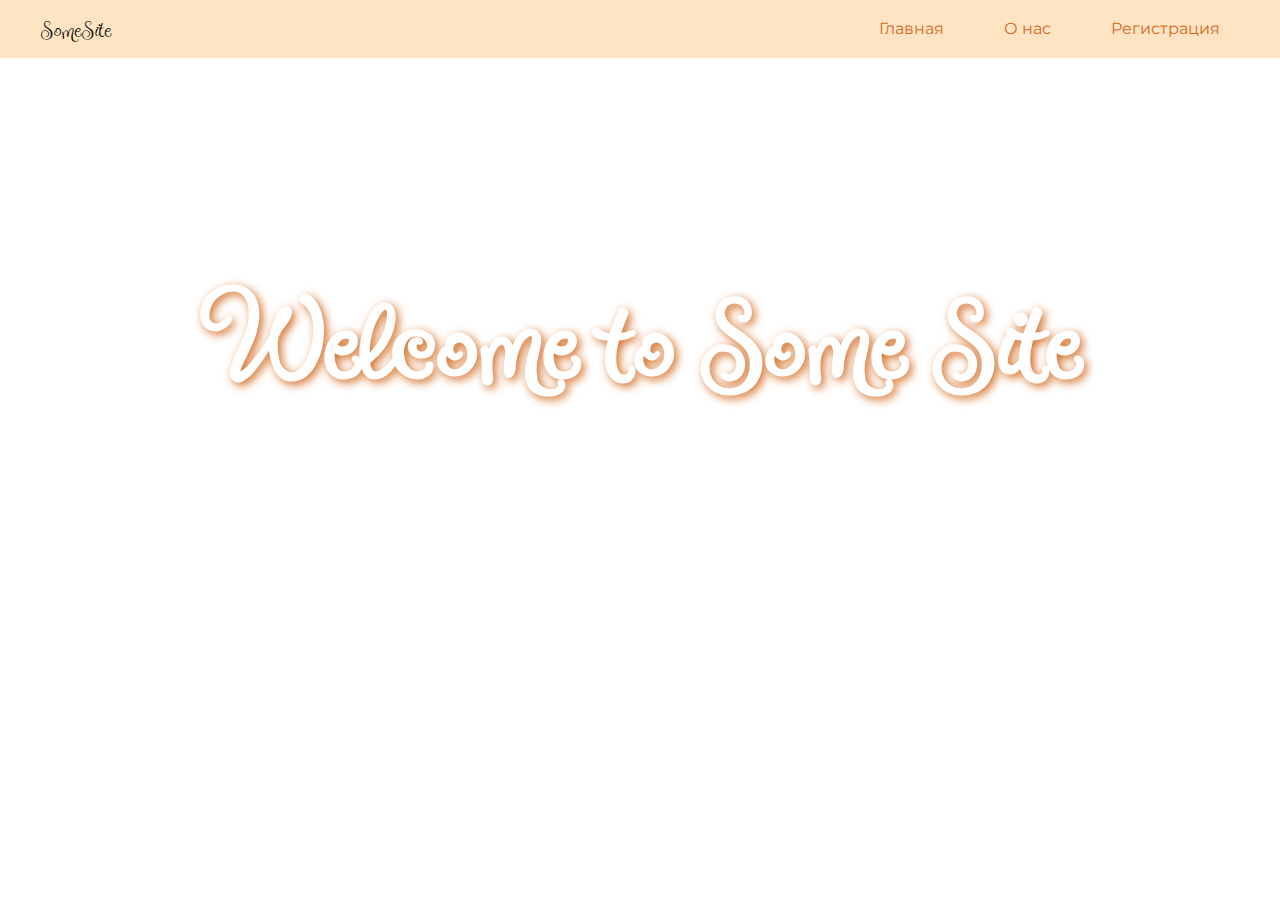
<file: 1/index.html>
<!DOCTYPE html>
<html lang="en">
    <head>
        <meta charset="UTF-8" />
        <meta http-equiv="X-UA-Compatible" content="IE=edge" />
        <meta name="viewport" content="width=device-width, initial-scale=1.0" />
        <title>Главная страница</title>
        <link rel="preconnect" href="https://fonts.googleapis.com" />
        <link rel="preconnect" href="https://fonts.gstatic.com" crossorigin />
        <link
            href="https://fonts.googleapis.com/css2?family=Montserrat&family=Puppies+Play&display=swap"
            rel="stylesheet"
        />
        <link rel="stylesheet" href="./assets/css/style.css" />
        <link rel="stylesheet" href="./assets/css/norm.css" />
    </head>
    <body id="mainPage">
        <header>
            <div class="container">
                <div class="logo">SomeSite</div>
                <nav>
                    <a href="./index.html">Главная</a>
                    <a href="./about.html">О нас</a>
                    <a href="./contacts.html">Регистрация</a>
                </nav>
            </div>
        </header>
        <main class="content">
            <div class="container">
                <h1>Welcome to Some Site</h1>
                <p>
                    У местных богов была дурная привычка ходить по домам
                    атеистов и бить стекла.
                </p>
                <p class="book">"Цвет волшебства", Терри Пратчетт</p>
            </div>
        </main>
    </body>
</html>
</file>
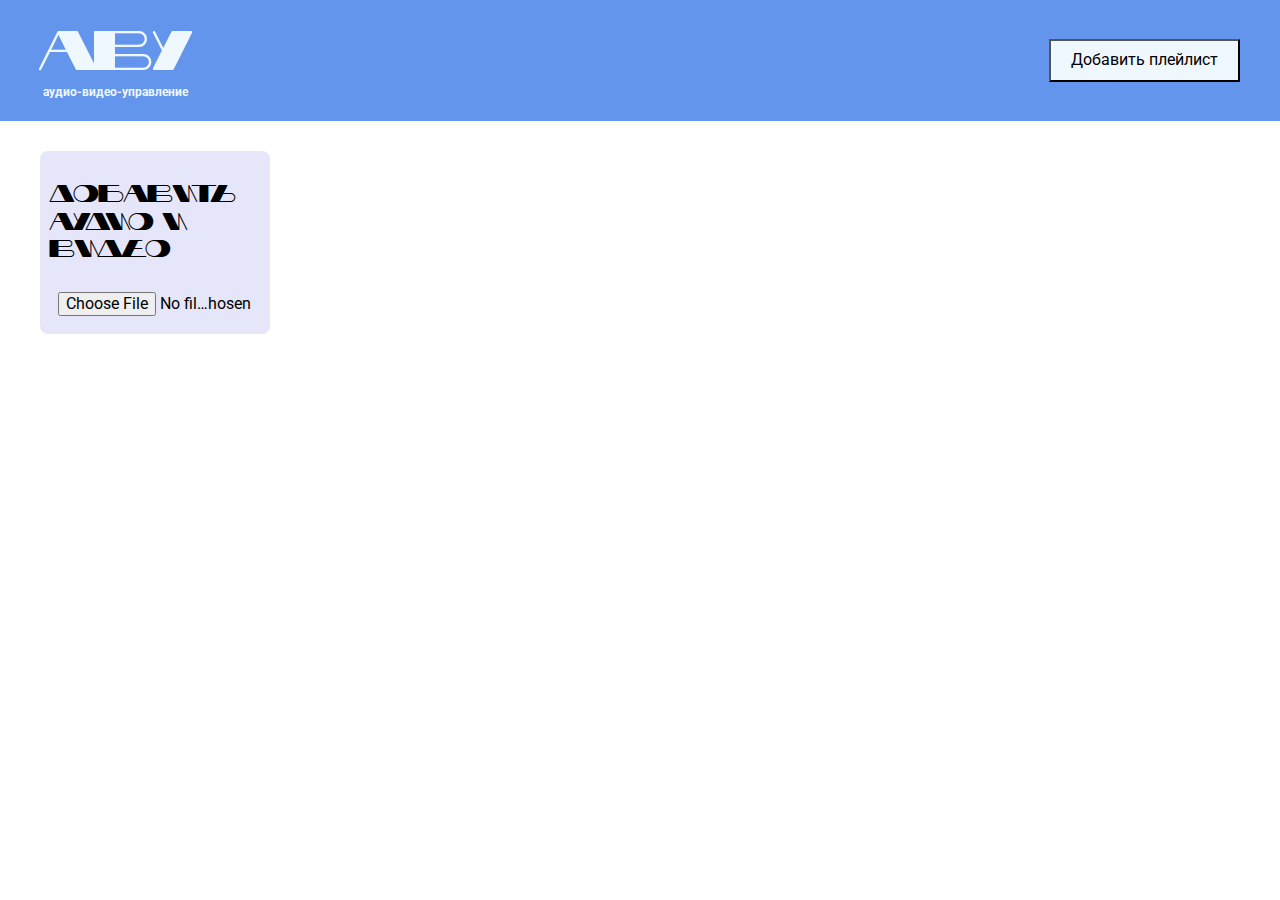
<file: 2/index.html>
<!DOCTYPE html>
<html lang="en">
    <head>
        <meta charset="UTF-8" />
        <meta http-equiv="X-UA-Compatible" content="IE=edge" />
        <meta name="viewport" content="width=device-width, initial-scale=1.0" />
        <title>АВУ - аудио-видео-управление</title>
        <link rel="preconnect" href="https://fonts.googleapis.com" />
        <link rel="preconnect" href="https://fonts.gstatic.com" crossorigin />
        <link
            href="https://fonts.googleapis.com/css2?family=Roboto:ital,wght@0,300;0,700;1,400&display=swap"
            rel="stylesheet"
        />
        <link rel="stylesheet" href="./assets/fonts/stylesheet.css" />
        <link rel="stylesheet" href="./assets/css/norm.css" />
        <link rel="stylesheet" href="./assets/css/style.css" />
    </head>
    <body>
        <header>
            <div class="container">
                <h1 class="logo">
                    <span class="title-big">АВУ</span>
                    <span class="title-small">аудио-видео-управление</span>
                </h1>
                <nav>
                    <button class="btn" onclick="addList()">
                        Добавить плейлист
                    </button>
                </nav>
            </div>
        </header>
        <main>
            <div class="container">
                <div class="content">
                    <div id="elemsContainer" class="elemsContainer">
                        <label>
                            <h2>Добавить аудио и видео</h2>
                            <input
                                type="file"
                                accept="audio/*, video/*"
                                id="newElem"
                            />
                        </label>
                    </div>
                    <div id="listsContainer"></div>
                </div>
            </div>
        </main>

        <script src="./assets/js/main.js"></script>
    </body>
</html>
</file>
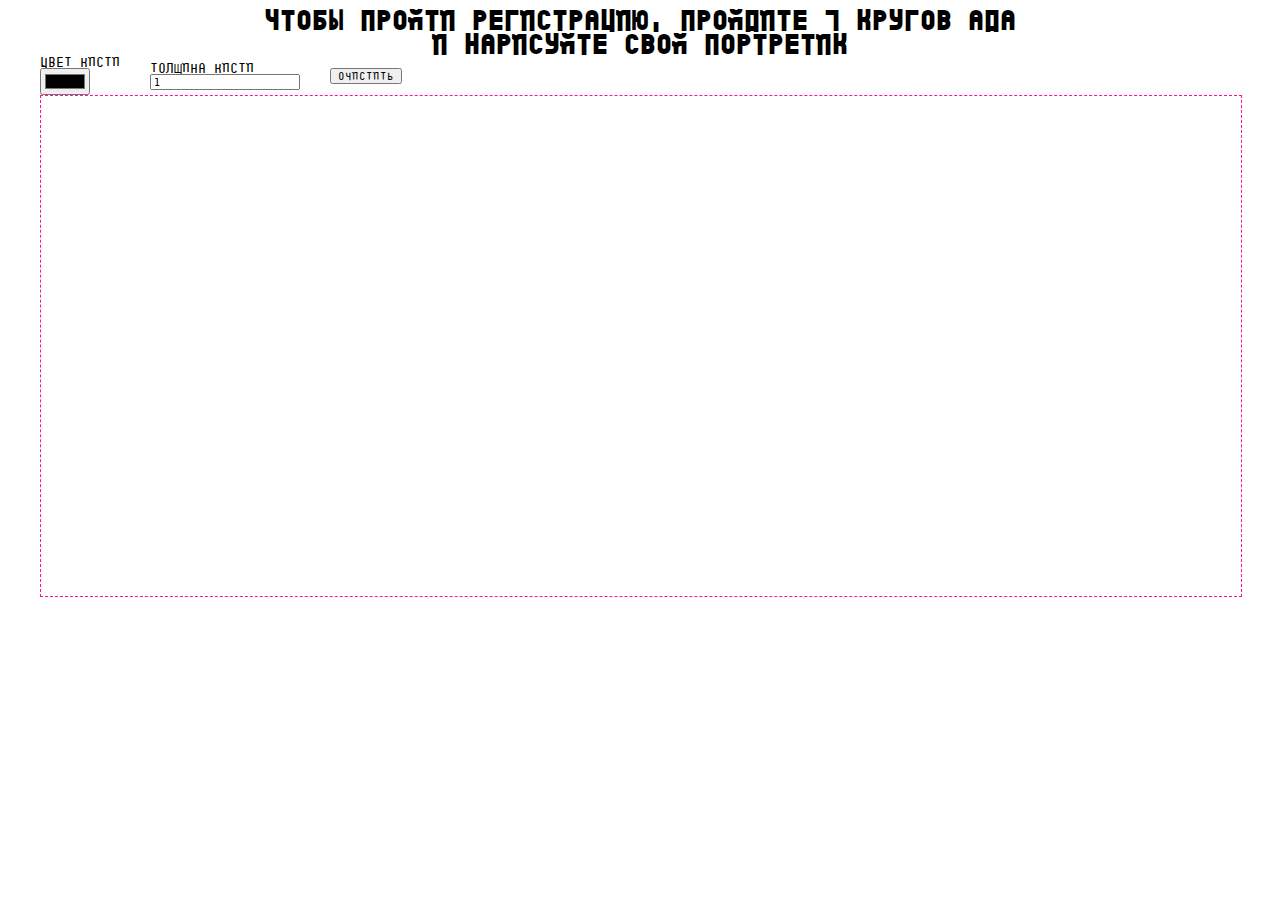
<file: 3/index.html>
<!DOCTYPE html>
<html lang="en">
    <head>
        <meta charset="UTF-8" />
        <meta http-equiv="X-UA-Compatible" content="IE=edge" />
        <meta name="viewport" content="width=device-width, initial-scale=1.0" />
        <title>Регистрация</title>
        <link rel="stylesheet" href="./assets/fonts/stylesheet.css" />
        <link rel="stylesheet" href="./assets/css/style.css" />
    </head>
    <body>
        <div class="container">
            <h1>
                Чтобы пройти регистрацию, пройдите 7 кругов ада и нарисуйте свой
                портретик
            </h1>

            <div class="toolbar">
                <label>
                    Цвет кисти<br />
                    <input type="color" onchange="changeColor(this)" />
                </label>
                <label>
                    Толщина кисти<br />
                    <input
                        type="number"
                        onchange="changeThickness(this)"
                        placeholder="Толщина кисти"
                        value="1"
                    />
                </label>
                <button onclick="clearCanvas()">Очистить</button>
            </div>
            <canvas width="1200" height="500"></canvas>
        </div>

        <script src="./assets/js/script.js"></script>
    </body>
</html>
</file>
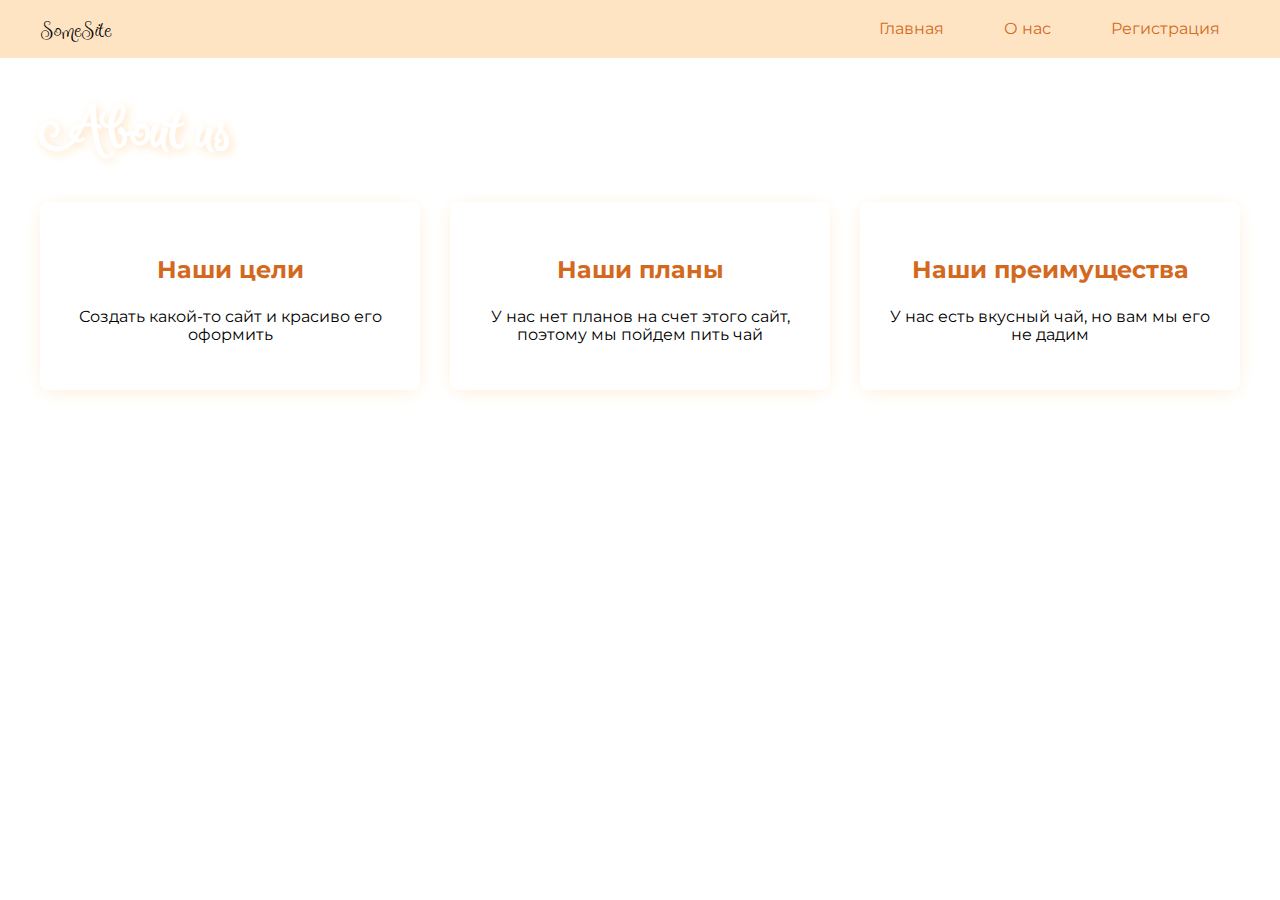
<file: 1/about.html>
<!DOCTYPE html>
<html lang="en">
    <head>
        <meta charset="UTF-8" />
        <meta http-equiv="X-UA-Compatible" content="IE=edge" />
        <meta name="viewport" content="width=device-width, initial-scale=1.0" />
        <title>О нас - не главная страница</title>
        <link rel="preconnect" href="https://fonts.googleapis.com" />
        <link rel="preconnect" href="https://fonts.gstatic.com" crossorigin />
        <link
            href="https://fonts.googleapis.com/css2?family=Montserrat&family=Puppies+Play&display=swap"
            rel="stylesheet"
        />
        <link rel="stylesheet" href="./assets/css/style.css" />
        <link rel="stylesheet" href="./assets/css/norm.css" />
    </head>
    <body id="aboutPage">
        <header>
            <div class="container">
                <div class="logo">SomeSite</div>
                <nav>
                    <a href="./index.html">Главная</a>
                    <a href="./about.html">О нас</a>
                    <a href="./contacts.html">Регистрация</a>
                </nav>
            </div>
        </header>
        <main class="content">
            <div class="container">
                <h2>About us</h2>
                <div class="cardsContainer">
                    <div class="card">
                        <h3>Наши цели</h3>
                        <p>Создать какой-то сайт и красиво его оформить</p>
                    </div>
                    <div class="card">
                        <h3>Наши планы</h3>
                        <p>
                            У нас нет планов на счет этого сайт, поэтому мы
                            пойдем пить чай
                        </p>
                    </div>
                    <div class="card">
                        <h3>Наши преимущества</h3>
                        <p>У нас есть вкусный чай, но вам мы его не дадим</p>
                    </div>
                </div>
            </div>
        </main>
    </body>
</html>
</file>
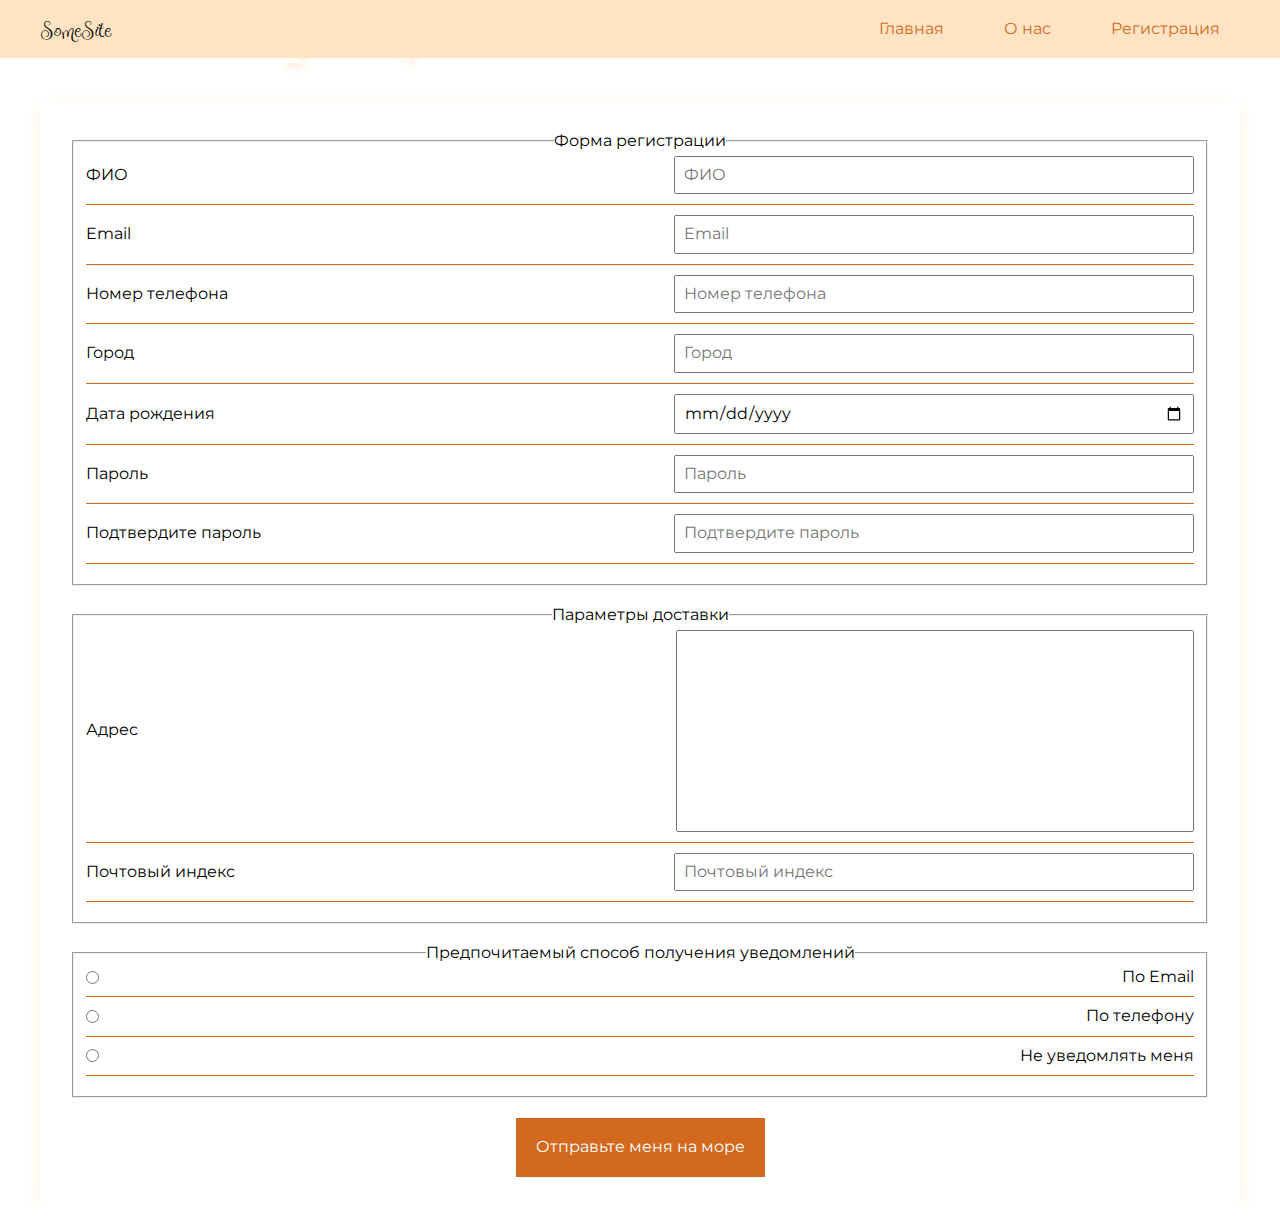
<file: 1/contacts.html>
<!DOCTYPE html>
<html lang="en">
    <head>
        <meta charset="UTF-8" />
        <meta http-equiv="X-UA-Compatible" content="IE=edge" />
        <meta name="viewport" content="width=device-width, initial-scale=1.0" />
        <title>Регистрация - страница с формой. Не главная.</title>
        <link rel="preconnect" href="https://fonts.googleapis.com" />
        <link rel="preconnect" href="https://fonts.gstatic.com" crossorigin />
        <link
            href="https://fonts.googleapis.com/css2?family=Montserrat&family=Puppies+Play&display=swap"
            rel="stylesheet"
        />
        <link rel="stylesheet" href="./assets/css/style.css" />
        <link rel="stylesheet" href="./assets/css/norm.css" />
    </head>
    <body>
        <header>
            <div class="container">
                <div class="logo">SomeSite</div>
                <nav>
                    <a href="./index.html">Главная</a>
                    <a href="./about.html">О нас</a>
                    <a href="./contacts.html">Регистрация</a>
                </nav>
            </div>
        </header>
        <main class="content">
            <div class="container">
                <h2>Регистрация</h2>
                <form action="">
                    <fieldset>
                        <legend>Форма регистрации</legend>
                        <label>
                            <span>ФИО</span>
                            <input type="text" placeholder="ФИО" required />
                        </label>
                        <label>
                            <span>Email</span>
                            <input type="email" placeholder="Email" />
                        </label>
                        <label>
                            <span>Номер телефона</span>
                            <input type="tel" placeholder="Номер телефона" />
                        </label>
                        <label>
                            <span>Город</span>
                            <input type="text" id="city" placeholder="Город" />
                        </label>
                        <label>
                            <span>Дата рождения</span>
                            <input type="date" />
                        </label>
                        <label>
                            <span>Пароль</span>
                            <input
                                type="password"
                                id="pass1"
                                placeholder="Пароль"
                            />
                        </label>
                        <label>
                            <span>Подтвердите пароль</span>
                            <input
                                type="password"
                                id="pass2"
                                placeholder="Подтвердите пароль"
                            />
                        </label>
                    </fieldset>
                    <fieldset>
                        <legend>Параметры доставки</legend>
                        <label>
                            <span>Адрес</span>
                            <textarea
                                name=""
                                id=""
                                cols="30"
                                rows="10"
                            ></textarea>
                        </label>
                        <label>
                            <span>Почтовый индекс</span>
                            <input
                                type="number"
                                placeholder="Почтовый индекс"
                            />
                        </label>
                    </fieldset>
                    <fieldset>
                        <legend>
                            Предпочитаемый способ получения уведомлений
                        </legend>
                        <label>
                            <input type="radio" name="uvedomlenia" /><span
                                >По Email</span
                            >
                        </label>
                        <label>
                            <input type="radio" name="uvedomlenia" /><span
                                >По телефону</span
                            >
                        </label>
                        <label>
                            <input type="radio" name="uvedomlenia" /><span
                                >Не уведомлять меня</span
                            >
                        </label>
                    </fieldset>
                    <button>Отправьте меня на море</button>
                </form>
            </div>
        </main>

        <script src="./assets/js/main.js"></script>
    </body>
</html>
</file>
<file: 1/assets/css/style.css>
* {
    font-family: "Montserrat", sans-serif;
}

.container {
    max-width: 1200px;
    width: 100%;
    margin: auto;
    padding: 0 20px;
}

header {
    position: fixed;
    top: 0;
    left: 0;
    right: 0;
    background-color: bisque;
    padding: 10px 0;
}

header .container {
    display: flex;
    justify-content: space-between;
    align-items: center;
}

header .logo {
    font-size: 32px;
    font-family: "Puppies Play", cursive;
}

nav {
    display: flex;
    gap: 20px;
}

nav a {
    padding: 10px 20px;
    border-radius: 8px;
    text-decoration: none;
    color: chocolate;
}

nav a:hover {
    background-color: chocolate;
    color: #fff;
    transition: all 0.3s;
}

body {
    background-image: url("https://sun9-75.userapi.com/impf/2gFWb2dSuJHfWn83HWQstz-scPhNm1t4B03-xg/5boBuXvGJ-8.jpg?size=512x256&quality=96&sign=007e66f815bbeef1e8144d4067bf8dd8&type=album");
    background-repeat: no-repeat;
    background-size: cover;
}

#mainPage main .container {
    min-height: 100vh;
    display: flex;
    flex-direction: column;
    align-items: center;
    justify-content: center;
    text-align: center;
}

#mainPage h1 {
    color: #fff;
    font-family: "Puppies Play", cursive;

    font-size: 10em;
    margin-top: -100px;
    text-shadow: 3px 3px 10px chocolate;
}

h2 {
    color: #fff;
    font-family: "Puppies Play", cursive;

    font-size: 5em;
    text-shadow: 3px 3px 10px bisque;
    margin-top: -20px;
    margin-bottom: 30px;
}

#mainPage p {
    color: #fff;
    font-size: 24px;
    max-width: 700px;
    margin-top: -100px;
}

#mainPage p.book {
    font-size: 18px;
    font-style: cursive;
    margin-top: 0;
}

.cardsContainer {
    display: grid;
    grid-template-columns: repeat(3, 1fr);
    gap: 30px;
}

.card,
form {
    border-radius: 8px;
    background-color: rgba(255, 255, 255, 0.8);
    text-align: center;
    box-shadow: 0px 3px 20px -5px bisque;
    padding: 30px;
}

#aboutPage {
    padding-top: 100px;
}

h3 {
    font-size: 24px;
    color: chocolate;
}

fieldset {
    margin-bottom: 20px;
}

label {
    display: block;
    display: flex;
    justify-content: space-between;
    align-items: center;
    margin-bottom: 10px;
    padding-bottom: 10px;
    border-bottom: 1px solid chocolate;
}

input:not([type="radio"]),
textarea {
    padding: 8px;
    max-width: 500px;
    width: 100%;
    resize: none;
}

button {
    background-color: chocolate;
    color: #fff;
    padding: 20px;
    border: none;
}

button:hover {
    background-color: bisque;
    color: chocolate;
    transition: all 0.3s;
}
</file>
<file: 2/assets/fonts/stylesheet.css>
@font-face {
    font-family: 'Usually-font';
    src: url('UsuallyfontBold.eot');
    src: url('UsuallyfontBold.eot?#iefix') format('embedded-opentype'),
        url('UsuallyfontBold.woff2') format('woff2'),
        url('UsuallyfontBold.woff') format('woff'),
        url('UsuallyfontBold.ttf') format('truetype'),
        url('UsuallyfontBold.svg#UsuallyfontBold') format('svg');
    font-weight: bold;
    font-style: normal;
    font-display: swap;
}

@font-face {
    font-family: 'Usually-font';
    src: url('UsuallyfontRegular.eot');
    src: url('UsuallyfontRegular.eot?#iefix') format('embedded-opentype'),
        url('UsuallyfontRegular.woff2') format('woff2'),
        url('UsuallyfontRegular.woff') format('woff'),
        url('UsuallyfontRegular.ttf') format('truetype'),
        url('UsuallyfontRegular.svg#UsuallyfontRegular') format('svg');
    font-weight: normal;
    font-style: normal;
    font-display: swap;
}
</file>
<file: 2/assets/css/style.css>
* {
    font-family: "Roboto", sans-serif;
}

.container {
    max-width: 1200px;
    width: 100%;
    margin: auto;
}

.elemsContainer {
    display: flex;
    flex-direction: column;
    gap: 20px;
    padding: 10px;
    border-radius: 8px;
    background-color: lavender;
    margin-top: 30px;
}

.audio {
    height: 150px;
    width: 210px;
    background-image: url("../img/audio.png");
    background-position: center;
    background-repeat: no-repeat;
    background-size: 80%;
    border-radius: 8px;
    background-color: ghostwhite;
}

.video {
    height: 150px;
    width: 210px;
    background-image: url("../img/video.png");
    background-position: center;
    background-repeat: no-repeat;
    background-size: 80%;
    border-radius: 8px;
    background-color: ghostwhite;
}

header {
    background-color: cornflowerblue;
}

header .container {
    display: flex;
    justify-content: space-between;
    align-items: center;
}

.logo {
    display: flex;
    flex-direction: column;
    justify-content: center;
    align-items: center;
    text-align: center;
    color: aliceblue;
}

.title-big {
    font-family: "Usually-font";
    font-size: 56px;
}

.title-small {
    font-size: 12px;
}

h2 {
    font-family: "Usually-font";
}

.btn {
    padding: 10px 20px;
    background-color: aliceblue;
}

.list {
    margin: 30px 0;
    padding: 10px;
    border-radius: 10px;
    background-color: lightgoldenrodyellow;
}

.listContainer {
    height: 170px;
    display: flex;
    gap: 10px;
    padding: 10px;
}

.content {
    display: grid;
    grid-template-columns: 230px 970px;
    gap: 30px;
}

input {
    box-sizing: border-box;
    padding: 8px;
    border: none;
    border-radius: 8px;
    width: 100%;
}

.hide {
    opacity: 0.1;
}

.activate {
    background-color: antiquewhite;
    transition: all ease-in 0.3s;
}
</file>
<file: 3/assets/fonts/stylesheet.css>
@font-face {
    font-family: 'Sicret Mono PERSONAL';
    src: url('SicretMonoPERSONAL.eot');
    src: url('SicretMonoPERSONAL.eot?#iefix') format('embedded-opentype'),
        url('SicretMonoPERSONAL.woff2') format('woff2'),
        url('SicretMonoPERSONAL.woff') format('woff'),
        url('SicretMonoPERSONAL.ttf') format('truetype'),
        url('SicretMonoPERSONAL.svg#SicretMonoPERSONAL') format('svg');
    font-weight: normal;
    font-style: normal;
    font-display: swap;
}

@font-face {
    font-family: 'Sicret Mono PERSONAL ExtBd';
    src: url('SicretMonoPERSONALExtBd.eot');
    src: url('SicretMonoPERSONALExtBd.eot?#iefix') format('embedded-opentype'),
        url('SicretMonoPERSONALExtBd.woff2') format('woff2'),
        url('SicretMonoPERSONALExtBd.woff') format('woff'),
        url('SicretMonoPERSONALExtBd.ttf') format('truetype'),
        url('SicretMonoPERSONALExtBd.svg#SicretMonoPERSONALExtBd') format('svg');
    font-weight: 900;
    font-style: normal;
    font-display: swap;
}

@font-face {
    font-family: 'Sicret Mono PERSONAL ExtLt';
    src: url('SicretMonoPERSONALExtLt.eot');
    src: url('SicretMonoPERSONALExtLt.eot?#iefix') format('embedded-opentype'),
        url('SicretMonoPERSONALExtLt.woff2') format('woff2'),
        url('SicretMonoPERSONALExtLt.woff') format('woff'),
        url('SicretMonoPERSONALExtLt.ttf') format('truetype'),
        url('SicretMonoPERSONALExtLt.svg#SicretMonoPERSONALExtLt') format('svg');
    font-weight: 300;
    font-style: normal;
    font-display: swap;
}

@font-face {
    font-family: 'Sicret Mono PERSONAL';
    src: url('SicretMonoPERSONALBlack.eot');
    src: url('SicretMonoPERSONALBlack.eot?#iefix') format('embedded-opentype'),
        url('SicretMonoPERSONALBlack.woff2') format('woff2'),
        url('SicretMonoPERSONALBlack.woff') format('woff'),
        url('SicretMonoPERSONALBlack.ttf') format('truetype'),
        url('SicretMonoPERSONALBlack.svg#SicretMonoPERSONALBlack') format('svg');
    font-weight: 900;
    font-style: normal;
    font-display: swap;
}

@font-face {
    font-family: 'Sicret Mono PERSONAL';
    src: url('SicretMonoPERSONAL-Bold.eot');
    src: url('SicretMonoPERSONAL-Bold.eot?#iefix') format('embedded-opentype'),
        url('SicretMonoPERSONAL-Bold.woff2') format('woff2'),
        url('SicretMonoPERSONAL-Bold.woff') format('woff'),
        url('SicretMonoPERSONAL-Bold.ttf') format('truetype'),
        url('SicretMonoPERSONAL-Bold.svg#SicretMonoPERSONAL-Bold') format('svg');
    font-weight: bold;
    font-style: normal;
    font-display: swap;
}

@font-face {
    font-family: 'Sicret Mono PERSONAL Med';
    src: url('SicretMonoPERSONALMed.eot');
    src: url('SicretMonoPERSONALMed.eot?#iefix') format('embedded-opentype'),
        url('SicretMonoPERSONALMed.woff2') format('woff2'),
        url('SicretMonoPERSONALMed.woff') format('woff'),
        url('SicretMonoPERSONALMed.ttf') format('truetype'),
        url('SicretMonoPERSONALMed.svg#SicretMonoPERSONALMed') format('svg');
    font-weight: 500;
    font-style: normal;
    font-display: swap;
}

@font-face {
    font-family: 'Sicret Mono PERSONAL SemBd';
    src: url('SicretMonoPERSONALSemBd.eot');
    src: url('SicretMonoPERSONALSemBd.eot?#iefix') format('embedded-opentype'),
        url('SicretMonoPERSONALSemBd.woff2') format('woff2'),
        url('SicretMonoPERSONALSemBd.woff') format('woff'),
        url('SicretMonoPERSONALSemBd.ttf') format('truetype'),
        url('SicretMonoPERSONALSemBd.svg#SicretMonoPERSONALSemBd') format('svg');
    font-weight: normal;
    font-style: normal;
    font-display: swap;
}

@font-face {
    font-family: 'Sicret Mono PERSONAL';
    src: url('SicretMonoPERSONALLight.eot');
    src: url('SicretMonoPERSONALLight.eot?#iefix') format('embedded-opentype'),
        url('SicretMonoPERSONALLight.woff2') format('woff2'),
        url('SicretMonoPERSONALLight.woff') format('woff'),
        url('SicretMonoPERSONALLight.ttf') format('truetype'),
        url('SicretMonoPERSONALLight.svg#SicretMonoPERSONALLight') format('svg');
    font-weight: 300;
    font-style: normal;
    font-display: swap;
}

@font-face {
    font-family: 'Sicret Mono PERSONAL';
    src: url('SicretMonoPERSONALThin.eot');
    src: url('SicretMonoPERSONALThin.eot?#iefix') format('embedded-opentype'),
        url('SicretMonoPERSONALThin.woff2') format('woff2'),
        url('SicretMonoPERSONALThin.woff') format('woff'),
        url('SicretMonoPERSONALThin.ttf') format('truetype'),
        url('SicretMonoPERSONALThin.svg#SicretMonoPERSONALThin') format('svg');
    font-weight: 100;
    font-style: normal;
    font-display: swap;
}
</file>
<file: 3/assets/css/style.css>
* {
    font-family: "Sicret Mono PERSONAL";
}

h1 {
    max-width: 752px;
    margin: auto;
    text-align: center;
}

canvas {
    border: 1px dashed deeppink;
}

.toolbar {
    display: flex;
    align-items: center;
    gap: 30px;
}

.container {
    max-width: 1200px;
    width: 100%;
    margin: auto;
}
</file>
<file: 1/assets/css/norm.css>
/*! normalize.css v8.0.1 | MIT License | github.com/necolas/normalize.css */

/* Document
   ========================================================================== */

/**
 * 1. Correct the line height in all browsers.
 * 2. Prevent adjustments of font size after orientation changes in iOS.
 */

html {
    line-height: 1.15; /* 1 */
    -webkit-text-size-adjust: 100%; /* 2 */
}

/* Sections
   ========================================================================== */

/**
 * Remove the margin in all browsers.
 */

body {
    margin: 0;
}

/**
 * Render the `main` element consistently in IE.
 */

main {
    display: block;
}

/**
 * Correct the font size and margin on `h1` elements within `section` and
 * `article` contexts in Chrome, Firefox, and Safari.
 */

h1 {
    font-size: 2em;
    margin: 0.67em 0;
}

/* Grouping content
   ========================================================================== */

/**
 * 1. Add the correct box sizing in Firefox.
 * 2. Show the overflow in Edge and IE.
 */

hr {
    box-sizing: content-box; /* 1 */
    height: 0; /* 1 */
    overflow: visible; /* 2 */
}

/**
 * 1. Correct the inheritance and scaling of font size in all browsers.
 * 2. Correct the odd `em` font sizing in all browsers.
 */

pre {
    font-family: monospace, monospace; /* 1 */
    font-size: 1em; /* 2 */
}

/* Text-level semantics
   ========================================================================== */

/**
 * Remove the gray background on active links in IE 10.
 */

a {
    background-color: transparent;
}

/**
 * 1. Remove the bottom border in Chrome 57-
 * 2. Add the correct text decoration in Chrome, Edge, IE, Opera, and Safari.
 */

abbr[title] {
    border-bottom: none; /* 1 */
    text-decoration: underline; /* 2 */
    text-decoration: underline dotted; /* 2 */
}

/**
 * Add the correct font weight in Chrome, Edge, and Safari.
 */

b,
strong {
    font-weight: bolder;
}

/**
 * 1. Correct the inheritance and scaling of font size in all browsers.
 * 2. Correct the odd `em` font sizing in all browsers.
 */

code,
kbd,
samp {
    font-family: monospace, monospace; /* 1 */
    font-size: 1em; /* 2 */
}

/**
 * Add the correct font size in all browsers.
 */

small {
    font-size: 80%;
}

/**
 * Prevent `sub` and `sup` elements from affecting the line height in
 * all browsers.
 */

sub,
sup {
    font-size: 75%;
    line-height: 0;
    position: relative;
    vertical-align: baseline;
}

sub {
    bottom: -0.25em;
}

sup {
    top: -0.5em;
}

/* Embedded content
   ========================================================================== */

/**
 * Remove the border on images inside links in IE 10.
 */

img {
    border-style: none;
}

/* Forms
   ========================================================================== */

/**
 * 1. Change the font styles in all browsers.
 * 2. Remove the margin in Firefox and Safari.
 */

button,
input,
optgroup,
select,
textarea {
    font-family: inherit; /* 1 */
    font-size: 100%; /* 1 */
    line-height: 1.15; /* 1 */
    margin: 0; /* 2 */
}

/**
 * Show the overflow in IE.
 * 1. Show the overflow in Edge.
 */

button,
input {
    /* 1 */
    overflow: visible;
}

/**
 * Remove the inheritance of text transform in Edge, Firefox, and IE.
 * 1. Remove the inheritance of text transform in Firefox.
 */

button,
select {
    /* 1 */
    text-transform: none;
}

/**
 * Correct the inability to style clickable types in iOS and Safari.
 */

button,
[type="button"],
[type="reset"],
[type="submit"] {
    -webkit-appearance: button;
}

/**
 * Remove the inner border and padding in Firefox.
 */

button::-moz-focus-inner,
[type="button"]::-moz-focus-inner,
[type="reset"]::-moz-focus-inner,
[type="submit"]::-moz-focus-inner {
    border-style: none;
    padding: 0;
}

/**
 * Restore the focus styles unset by the previous rule.
 */

button:-moz-focusring,
[type="button"]:-moz-focusring,
[type="reset"]:-moz-focusring,
[type="submit"]:-moz-focusring {
    outline: 1px dotted ButtonText;
}

/**
 * Correct the padding in Firefox.
 */

fieldset {
    padding: 0.35em 0.75em 0.625em;
}

/**
 * 1. Correct the text wrapping in Edge and IE.
 * 2. Correct the color inheritance from `fieldset` elements in IE.
 * 3. Remove the padding so developers are not caught out when they zero out
 *    `fieldset` elements in all browsers.
 */

legend {
    box-sizing: border-box; /* 1 */
    color: inherit; /* 2 */
    display: table; /* 1 */
    max-width: 100%; /* 1 */
    padding: 0; /* 3 */
    white-space: normal; /* 1 */
}

/**
 * Add the correct vertical alignment in Chrome, Firefox, and Opera.
 */

progress {
    vertical-align: baseline;
}

/**
 * Remove the default vertical scrollbar in IE 10+.
 */

textarea {
    overflow: auto;
}

/**
 * 1. Add the correct box sizing in IE 10.
 * 2. Remove the padding in IE 10.
 */

[type="checkbox"],
[type="radio"] {
    box-sizing: border-box; /* 1 */
    padding: 0; /* 2 */
}

/**
 * Correct the cursor style of increment and decrement buttons in Chrome.
 */

[type="number"]::-webkit-inner-spin-button,
[type="number"]::-webkit-outer-spin-button {
    height: auto;
}

/**
 * 1. Correct the odd appearance in Chrome and Safari.
 * 2. Correct the outline style in Safari.
 */

[type="search"] {
    -webkit-appearance: textfield; /* 1 */
    outline-offset: -2px; /* 2 */
}

/**
 * Remove the inner padding in Chrome and Safari on macOS.
 */

[type="search"]::-webkit-search-decoration {
    -webkit-appearance: none;
}

/**
 * 1. Correct the inability to style clickable types in iOS and Safari.
 * 2. Change font properties to `inherit` in Safari.
 */

::-webkit-file-upload-button {
    -webkit-appearance: button; /* 1 */
    font: inherit; /* 2 */
}

/* Interactive
   ========================================================================== */

/*
 * Add the correct display in Edge, IE 10+, and Firefox.
 */

details {
    display: block;
}

/*
 * Add the correct display in all browsers.
 */

summary {
    display: list-item;
}

/* Misc
   ========================================================================== */

/**
 * Add the correct display in IE 10+.
 */

template {
    display: none;
}

/**
 * Add the correct display in IE 10.
 */

[hidden] {
    display: none;
}
</file>
<file: 2/assets/css/norm.css>
/*! normalize.css v8.0.1 | MIT License | github.com/necolas/normalize.css */

/* Document
   ========================================================================== */

/**
 * 1. Correct the line height in all browsers.
 * 2. Prevent adjustments of font size after orientation changes in iOS.
 */

html {
    line-height: 1.15; /* 1 */
    -webkit-text-size-adjust: 100%; /* 2 */
}

/* Sections
   ========================================================================== */

/**
 * Remove the margin in all browsers.
 */

body {
    margin: 0;
}

/**
 * Render the `main` element consistently in IE.
 */

main {
    display: block;
}

/**
 * Correct the font size and margin on `h1` elements within `section` and
 * `article` contexts in Chrome, Firefox, and Safari.
 */

h1 {
    font-size: 2em;
    margin: 0.67em 0;
}

/* Grouping content
   ========================================================================== */

/**
 * 1. Add the correct box sizing in Firefox.
 * 2. Show the overflow in Edge and IE.
 */

hr {
    box-sizing: content-box; /* 1 */
    height: 0; /* 1 */
    overflow: visible; /* 2 */
}

/**
 * 1. Correct the inheritance and scaling of font size in all browsers.
 * 2. Correct the odd `em` font sizing in all browsers.
 */

pre {
    font-family: monospace, monospace; /* 1 */
    font-size: 1em; /* 2 */
}

/* Text-level semantics
   ========================================================================== */

/**
 * Remove the gray background on active links in IE 10.
 */

a {
    background-color: transparent;
}

/**
 * 1. Remove the bottom border in Chrome 57-
 * 2. Add the correct text decoration in Chrome, Edge, IE, Opera, and Safari.
 */

abbr[title] {
    border-bottom: none; /* 1 */
    text-decoration: underline; /* 2 */
    text-decoration: underline dotted; /* 2 */
}

/**
 * Add the correct font weight in Chrome, Edge, and Safari.
 */

b,
strong {
    font-weight: bolder;
}

/**
 * 1. Correct the inheritance and scaling of font size in all browsers.
 * 2. Correct the odd `em` font sizing in all browsers.
 */

code,
kbd,
samp {
    font-family: monospace, monospace; /* 1 */
    font-size: 1em; /* 2 */
}

/**
 * Add the correct font size in all browsers.
 */

small {
    font-size: 80%;
}

/**
 * Prevent `sub` and `sup` elements from affecting the line height in
 * all browsers.
 */

sub,
sup {
    font-size: 75%;
    line-height: 0;
    position: relative;
    vertical-align: baseline;
}

sub {
    bottom: -0.25em;
}

sup {
    top: -0.5em;
}

/* Embedded content
   ========================================================================== */

/**
 * Remove the border on images inside links in IE 10.
 */

img {
    border-style: none;
}

/* Forms
   ========================================================================== */

/**
 * 1. Change the font styles in all browsers.
 * 2. Remove the margin in Firefox and Safari.
 */

button,
input,
optgroup,
select,
textarea {
    font-family: inherit; /* 1 */
    font-size: 100%; /* 1 */
    line-height: 1.15; /* 1 */
    margin: 0; /* 2 */
}

/**
 * Show the overflow in IE.
 * 1. Show the overflow in Edge.
 */

button,
input {
    /* 1 */
    overflow: visible;
}

/**
 * Remove the inheritance of text transform in Edge, Firefox, and IE.
 * 1. Remove the inheritance of text transform in Firefox.
 */

button,
select {
    /* 1 */
    text-transform: none;
}

/**
 * Correct the inability to style clickable types in iOS and Safari.
 */

button,
[type="button"],
[type="reset"],
[type="submit"] {
    -webkit-appearance: button;
}

/**
 * Remove the inner border and padding in Firefox.
 */

button::-moz-focus-inner,
[type="button"]::-moz-focus-inner,
[type="reset"]::-moz-focus-inner,
[type="submit"]::-moz-focus-inner {
    border-style: none;
    padding: 0;
}

/**
 * Restore the focus styles unset by the previous rule.
 */

button:-moz-focusring,
[type="button"]:-moz-focusring,
[type="reset"]:-moz-focusring,
[type="submit"]:-moz-focusring {
    outline: 1px dotted ButtonText;
}

/**
 * Correct the padding in Firefox.
 */

fieldset {
    padding: 0.35em 0.75em 0.625em;
}

/**
 * 1. Correct the text wrapping in Edge and IE.
 * 2. Correct the color inheritance from `fieldset` elements in IE.
 * 3. Remove the padding so developers are not caught out when they zero out
 *    `fieldset` elements in all browsers.
 */

legend {
    box-sizing: border-box; /* 1 */
    color: inherit; /* 2 */
    display: table; /* 1 */
    max-width: 100%; /* 1 */
    padding: 0; /* 3 */
    white-space: normal; /* 1 */
}

/**
 * Add the correct vertical alignment in Chrome, Firefox, and Opera.
 */

progress {
    vertical-align: baseline;
}

/**
 * Remove the default vertical scrollbar in IE 10+.
 */

textarea {
    overflow: auto;
}

/**
 * 1. Add the correct box sizing in IE 10.
 * 2. Remove the padding in IE 10.
 */

[type="checkbox"],
[type="radio"] {
    box-sizing: border-box; /* 1 */
    padding: 0; /* 2 */
}

/**
 * Correct the cursor style of increment and decrement buttons in Chrome.
 */

[type="number"]::-webkit-inner-spin-button,
[type="number"]::-webkit-outer-spin-button {
    height: auto;
}

/**
 * 1. Correct the odd appearance in Chrome and Safari.
 * 2. Correct the outline style in Safari.
 */

[type="search"] {
    -webkit-appearance: textfield; /* 1 */
    outline-offset: -2px; /* 2 */
}

/**
 * Remove the inner padding in Chrome and Safari on macOS.
 */

[type="search"]::-webkit-search-decoration {
    -webkit-appearance: none;
}

/**
 * 1. Correct the inability to style clickable types in iOS and Safari.
 * 2. Change font properties to `inherit` in Safari.
 */

::-webkit-file-upload-button {
    -webkit-appearance: button; /* 1 */
    font: inherit; /* 2 */
}

/* Interactive
   ========================================================================== */

/*
 * Add the correct display in Edge, IE 10+, and Firefox.
 */

details {
    display: block;
}

/*
 * Add the correct display in all browsers.
 */

summary {
    display: list-item;
}

/* Misc
   ========================================================================== */

/**
 * Add the correct display in IE 10+.
 */

template {
    display: none;
}

/**
 * Add the correct display in IE 10.
 */

[hidden] {
    display: none;
}
</file>
